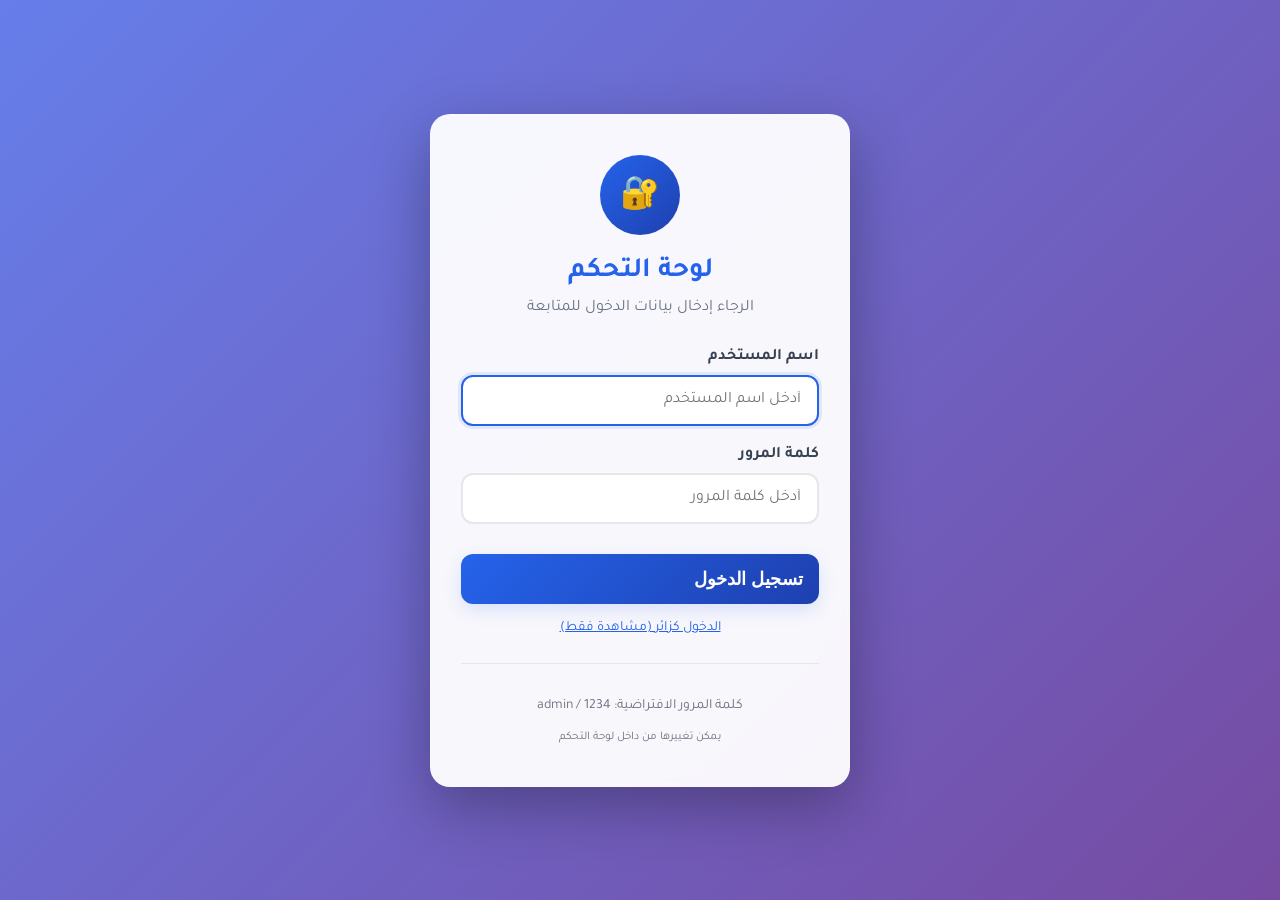
<file: admin.html>
<!DOCTYPE html>
<html lang="ar" dir="rtl">
<head>
  <meta charset="UTF-8" />
  <meta name="viewport" content="width=device-width, initial-scale=1" />
  <title>لوحة التحكم - البطاقات</title>
  <link rel="preconnect" href="https://fonts.googleapis.com">
  <link rel="preconnect" href="https://fonts.gstatic.com" crossorigin>
  <link href="https://fonts.googleapis.com/css2?family=Tajawal:wght@400;700&family=Nunito:wght@600;800&display=swap" rel="stylesheet">
  <link rel="stylesheet" href="bootstrap.css" />
  <link rel="stylesheet" href="animate.css" />
  <link rel="stylesheet" href="admin.css" />
</head>
<body>
  <!-- شاشة التحميل أثناء التحقق من الصلاحيات -->
  <div id="loadingScreen" style="display: flex; align-items: center; justify-content: center; height: 100vh; background: white;">
    <div style="text-align: center;">
      <div style="width: 50px; height: 50px; border: 5px solid #E5E7EB; border-top-color: #2563EB; border-radius: 50%; animation: spin 1s linear infinite; margin: 0 auto 20px;"></div>
      <p style="color: #6B7280;">جاري التحقق من الصلاحيات...</p>
    </div>
  </div>

  <!-- المحتوى الفعلي (مخفي في البداية) -->
  <div id="adminContent" style="display: none;">
    <header class="admin-topbar animated fadeInDown">
      <div style="display: flex; align-items: center; gap: 15px;">
        <h1 style="margin: 0;">لوحة التحكم</h1>
        <span id="userBadge" class="user-badge" style="background: #2563EB; color: white; padding: 4px 12px; border-radius: 20px; font-size: 14px;"></span>
      </div>
      <nav class="admin-actions">
        <a href="index.html" class="btn btn-outline">🏠 الرئيسية</a>
        <button id="logoutBtn" class="btn btn-subtle">🚪 تسجيل الخروج</button>
      </nav>
    </header>

    <main class="admin-main">
      <!-- قسم إدارة المستخدمين (للمسؤولين فقط) -->
      <section id="usersSection" class="hidden" style="padding:12px 0;border-bottom:1px solid #E5E7EB;margin-bottom:20px;">
        <h2>👥 إدارة المستخدمين</h2>
        <div class="list-actions">
          <button id="changePasswordBtn" class="btn btn-primary">تغيير كلمة المرور</button>
          <button id="addUserBtn" class="btn btn-success">إضافة مستخدم جديد</button>
        </div>
        <div id="usersList" class="items-list" style="margin-top: 20px;"></div>
      </section>

      <!-- قسم إدارة الملفات -->
      <section style="padding:12px 0;border-bottom:1px solid #E5E7EB;margin-bottom:20px;">
        <h2>🗂️ إدارة الملفات</h2>
        <div class="list-actions">
          <label class="btn btn-primary" style="cursor:pointer">
            📁 رفع ملف البيانات
            <input type="file" id="adminFileUpload" accept=".json" style="display:none">
          </label>
          <button id="adminSaveFile" class="btn btn-success">💾 حفظ البيانات إلى ملف</button>
          <button id="adminUseDefaults" class="btn btn-outline">🔄 استخدام البيانات الافتراضية</button>
          <button id="backupData" class="btn btn-subtle">💾 نسخة احتياطية</button>
        </div>
        <div id="fileInfo" style="margin-top:10px;color:#666;font-size:0.9rem;"></div>
      </section>

      <!-- قسم الإعدادات العامة -->
      <section style="padding:12px 0;border-bottom:1px solid #E5E7EB;margin-bottom:20px;">
        <h2>⚙️ إعدادات عامة</h2>
        <div class="list-actions">
          <div class="btn-group" id="soundGroup" role="group" aria-label="إعدادات الصوت">
            <button id="soundOn" class="btn btn-subtle" aria-pressed="false">🔊 صوت: تشغيل</button>
            <button id="soundOff" class="btn btn-subtle" aria-pressed="true">🔇 صوت: إيقاف</button>
          </div>
          <button id="toggleAnimations" class="btn btn-subtle">✨ تفعيل/إيقاف الحركات</button>
          <button id="resetSettings" class="btn btn-outline">🔄 إعادة تعيين الإعدادات</button>
        </div>
        
        <!-- إحصائيات الاستخدام (للمسؤولين فقط) -->
        <div id="statsSection" class="hidden" style="margin-top: 20px; background: #F9FAFB; padding: 20px; border-radius: 12px;">
          <h3>📊 إحصائيات الاستخدام</h3>
          <div style="display: grid; grid-template-columns: repeat(auto-fit, minmax(200px, 1fr)); gap: 15px; margin-top: 15px;">
            <div style="background: white; padding: 15px; border-radius: 10px; border: 1px solid #E5E7EB;">
              <div style="font-size: 24px; font-weight: 700; color: #2563EB;">0</div>
              <div style="color: #6B7280; font-size: 14px;">عدد البطاقات</div>
            </div>
            <div style="background: white; padding: 15px; border-radius: 10px; border: 1px solid #E5E7EB;">
              <div style="font-size: 24px; font-weight: 700; color: #10B981;">0</div>
              <div style="color: #6B7280; font-size: 14px;">مرات التشغيل</div>
            </div>
            <div style="background: white; padding: 15px; border-radius: 10px; border: 1px solid #E5E7EB;">
              <div style="font-size: 24px; font-weight: 700; color: #F59E0B;">0%</div>
              <div style="color: #6B7280; font-size: 14px;">معدل النجاح</div>
            </div>
          </div>
        </div>
      </section>

      <div class="admin-grid">
        <section>
          <h2>➕ إضافة/تعديل عنصر</h2>
          <form id="adminForm" class="form">
            <label>🏷️ المعرّف (ID)
              <input type="text" id="f_id" placeholder="مثل: spoon" required />
            </label>
            <label>🇬🇧 الاسم (English)
              <input type="text" id="f_en" placeholder="Spoon" required />
            </label>
            <label>🇸🇦 الاسم (العربية)
              <input type="text" id="f_ar" placeholder="ملعقة" required />
            </label>
            <label>🖼️ رابط الصورة (URL)
              <input type="url" id="f_img" placeholder="https://... أو اتركه فارغًا عند استخدام ملف" />
            </label>
            <label>📤 رفع صورة (ملف)
              <input type="file" id="f_file" accept="image/*" />
              <small style="color: #6B7280; display: block; margin-top: 5px;">الحجم الأقصى: 2MB - الصيغ المدعومة: PNG, JPG, GIF</small>
            </label>
            
            <!-- فئات التصنيف (جديد) -->
            <label>📂 الفئة
              <select id="f_category" style="width: 100%; padding: 10px; border: 1px solid #E5E7EB; border-radius: 12px; margin-top: 5px;">
                <option value="عام">عام</option>
                <option value="مطبخ">مطبخ</option>
                <option value="مدرسة">مدرسة</option>
                <option value="حيوانات">حيوانات</option>
                <option value="ألوان">ألوان</option>
                <option value="أرقام">أرقام</option>
              </select>
            </label>
            
            <!-- مستوى الصعوبة (جديد) -->
            <label>⭐ مستوى الصعوبة
              <div style="display: flex; gap: 10px; margin-top: 5px;">
                <label style="display: flex; align-items: center; gap: 5px;">
                  <input type="radio" name="difficulty" value="1" checked> سهل
                </label>
                <label style="display: flex; align-items: center; gap: 5px;">
                  <input type="radio" name="difficulty" value="2"> متوسط
                </label>
                <label style="display: flex; align-items: center; gap: 5px;">
                  <input type="radio" name="difficulty" value="3"> صعب
                </label>
              </div>
            </label>
            
            <div class="form-actions">
              <button type="submit" class="btn btn-primary">💾 حفظ العنصر</button>
              <button type="button" id="clearForm" class="btn btn-ghost">🗑️ تفريغ النموذج</button>
              <button type="button" id="duplicateBtn" class="btn btn-subtle">📋 نسخ العنصر</button>
            </div>
            <div id="formMsg" class="msg"></div>
          </form>
          <div class="preview">
            <h3>👀 معاينة</h3>
            <img id="adminPreview" class="figure" src="" alt="preview" />
            <div id="previewInfo" style="margin-top: 10px; font-size: 14px; color: #6B7280;"></div>
          </div>
        </section>

        <section>
          <h2>📋 العناصر الحالية</h2>
          <div class="list-actions">
            <div style="display: flex; gap: 10px; align-items: center;">
              <input type="text" id="searchItems" placeholder="🔍 بحث عن عنصر..." style="padding: 8px 12px; border: 1px solid #E5E7EB; border-radius: 8px; width: 200px;">
              <select id="filterCategory" style="padding: 8px 12px; border: 1px solid #E5E7EB; border-radius: 8px;">
                <option value="">جميع الفئات</option>
                <option value="عام">عام</option>
                <option value="مطبخ">مطبخ</option>
                <option value="مدرسة">مدرسة</option>
              </select>
              <select id="sortItems" style="padding: 8px 12px; border: 1px solid #E5E7EB; border-radius: 8px;">
                <option value="name_asc">الاسم (أ-ي)</option>
                <option value="name_desc">الاسم (ي-أ)</option>
                <option value="date_new">الأحدث أولاً</option>
                <option value="date_old">الأقدم أولاً</option>
              </select>
            </div>
            <div style="display: flex; gap: 10px;">
              <button id="exportJson" class="btn btn-success">📤 تصدير JSON</button>
              <label class="import-label btn btn-outline" style="cursor:pointer">
                📥 استيراد JSON
                <input type="file" id="importJson" accept="application/json" />
              </label>
              <button id="resetDefaults" class="btn btn-danger">🔄 الرجوع للوضع الافتراضي</button>
            </div>
          </div>
          
          <!-- إحصائيات سريعة -->
          <div style="display: flex; gap: 10px; margin: 15px 0; flex-wrap: wrap;">
            <span style="background: #F3F4F6; padding: 5px 10px; border-radius: 20px; font-size: 14px;">المجموع: <strong id="totalItems">0</strong></span>
            <span style="background: #DBEAFE; padding: 5px 10px; border-radius: 20px; font-size: 14px;">العربية: <strong id="arItems">0</strong></span>
            <span style="background: #D1FAE5; padding: 5px 10px; border-radius: 20px; font-size: 14px;">الإنجليزية: <strong id="enItems">0</strong></span>
            <span style="background: #FEF3C7; padding: 5px 10px; border-radius: 20px; font-size: 14px;">بصور: <strong id="withImages">0</strong></span>
          </div>
          
          <ul id="itemsList" class="items-list"></ul>
          
          <!-- تنقل الصفحات -->
          <div id="pagination" style="display: flex; justify-content: center; gap: 10px; margin-top: 20px; display: none;">
            <button class="btn btn-subtle page-btn" data-page="prev">السابق</button>
            <div id="pageNumbers" style="display: flex; gap: 5px;"></div>
            <button class="btn btn-subtle page-btn" data-page="next">التالي</button>
          </div>
        </section>
      </div>
    </main>

    <footer class="admin-footer">
      <small><span id="currentDate"></span></small>
    </footer>
  </div>

  <!-- نمط CSS إضافي -->
  <style>
    @keyframes spin {
      0% { transform: rotate(0deg); }
      100% { transform: rotate(360deg); }
    }
    
    .user-badge {
      font-size: 12px;
      padding: 2px 8px;
      border-radius: 12px;
    }
    
    .user-badge.admin {
      background: #2563EB;
      color: white;
    }
    
    .user-badge.guest {
      background: #6B7280;
      color: white;
    }
    
    .user-badge.editor {
      background: #10B981;
      color: white;
    }
    
    .item-card {
      position: relative;
      transition: transform 0.2s ease, box-shadow 0.2s ease;
    }
    
    .item-card:hover {
      transform: translateY(-2px);
      box-shadow: 0 10px 25px rgba(0, 0, 0, 0.1);
    }
    
    .item-tags {
      display: flex;
      gap: 5px;
      margin-top: 8px;
      flex-wrap: wrap;
    }
    
    .item-tag {
      background: #E5E7EB;
      color: #4B5563;
      padding: 2px 8px;
      border-radius: 10px;
      font-size: 11px;
    }
    
    .item-tag.category {
      background: #DBEAFE;
      color: #1E40AF;
    }
    
    .item-tag.difficulty-1 {
      background: #D1FAE5;
      color: #065F46;
    }
    
    .item-tag.difficulty-2 {
      background: #FEF3C7;
      color: #92400E;
    }
    
    .item-tag.difficulty-3 {
      background: #FEE2E2;
      color: #991B1B;
    }
    
    /* نماذج منبثقة */
    .modal-overlay {
      position: fixed;
      top: 0;
      left: 0;
      right: 0;
      bottom: 0;
      background: rgba(0, 0, 0, 0.5);
      display: flex;
      align-items: center;
      justify-content: center;
      z-index: 1000;
      padding: 20px;
    }
    
    .modal {
      background: white;
      border-radius: 16px;
      padding: 30px;
      max-width: 500px;
      width: 100%;
      max-height: 90vh;
      overflow-y: auto;
      animation: fadeInUp 0.3s ease;
    }
    
    .modal h2 {
      margin-top: 0;
      color: #111827;
    }
    
    .modal-actions {
      display: flex;
      gap: 10px;
      margin-top: 20px;
      justify-content: flex-end;
    }
    
    /* تأثيرات التحقق */
    .shake {
      animation: shake 0.5s ease;
    }
    
    @keyframes shake {
      0%, 100% { transform: translateX(0); }
      25% { transform: translateX(-5px); }
      75% { transform: translateX(5px); }
    }
    
    /* تخصيص شريط التمرير */
    ::-webkit-scrollbar {
      width: 8px;
      height: 8px;
    }
    
    ::-webkit-scrollbar-track {
      background: #F3F4F6;
      border-radius: 4px;
    }
    
    ::-webkit-scrollbar-thumb {
      background: #9CA3AF;
      border-radius: 4px;
    }
    
    ::-webkit-scrollbar-thumb:hover {
      background: #6B7280;
    }
  </style>

  <!-- النماذج المنبثقة -->
  <div id="changePasswordModal" class="modal-overlay hidden">
    <div class="modal">
      <h2>تغيير كلمة المرور</h2>
      <form id="passwordForm">
        <div style="margin-bottom: 15px;">
          <label style="display: block; margin-bottom: 5px; font-weight: 600;">كلمة المرور الحالية</label>
          <input type="password" id="currentPassword" style="width: 100%; padding: 10px; border: 1px solid #E5E7EB; border-radius: 8px;" required>
        </div>
        <div style="margin-bottom: 15px;">
          <label style="display: block; margin-bottom: 5px; font-weight: 600;">كلمة المرور الجديدة</label>
          <input type="password" id="newPassword" style="width: 100%; padding: 10px; border: 1px solid #E5E7EB; border-radius: 8px;" required>
          <small style="color: #6B7280; display: block; margin-top: 5px;">يجب أن تحتوي على 6 أحرف على الأقل</small>
        </div>
        <div style="margin-bottom: 20px;">
          <label style="display: block; margin-bottom: 5px; font-weight: 600;">تأكيد كلمة المرور الجديدة</label>
          <input type="password" id="confirmPassword" style="width: 100%; padding: 10px; border: 1px solid #E5E7EB; border-radius: 8px;" required>
        </div>
        <div id="passwordError" style="color: #DC2626; margin-bottom: 15px; display: none;"></div>
        <div class="modal-actions">
          <button type="submit" class="btn btn-primary">💾 حفظ التغييرات</button>
          <button type="button" id="cancelPassword" class="btn btn-subtle">إلغاء</button>
        </div>
      </form>
    </div>
  </div>

  <div id="userModal" class="modal-overlay hidden">
    <div class="modal">
      <h2>إضافة مستخدم جديد</h2>
      <form id="userForm">
        <div style="margin-bottom: 15px;">
          <label style="display: block; margin-bottom: 5px; font-weight: 600;">اسم المستخدم</label>
          <input type="text" id="newUsername" style="width: 100%; padding: 10px; border: 1px solid #E5E7EB; border-radius: 8px;" required>
        </div>
        <div style="margin-bottom: 15px;">
          <label style="display: block; margin-bottom: 5px; font-weight: 600;">كلمة المرور</label>
          <input type="password" id="newUserPassword" style="width: 100%; padding: 10px; border: 1px solid #E5E7EB; border-radius: 8px;" required>
        </div>
        <div style="margin-bottom: 20px;">
          <label style="display: block; margin-bottom: 5px; font-weight: 600;">الصلاحية</label>
          <select id="userRole" style="width: 100%; padding: 10px; border: 1px solid #E5E7EB; border-radius: 8px;">
            <option value="editor">محرر (يمكنه التعديل فقط)</option>
            <option value="admin">مسؤول (صلاحيات كاملة)</option>
          </select>
        </div>
        <div id="userError" style="color: #DC2626; margin-bottom: 15px; display: none;"></div>
        <div class="modal-actions">
          <button type="submit" class="btn btn-primary">➕ إضافة المستخدم</button>
          <button type="button" id="cancelUser" class="btn btn-subtle">إلغاء</button>
        </div>
      </form>
    </div>
  </div>

  <div id="backupModal" class="modal-overlay hidden">
    <div class="modal">
      <h2>💾 النسخ الاحتياطي</h2>
      <div style="margin-bottom: 20px;">
        <p>يمكنك إنشاء نسخة احتياطية من جميع البيانات والإعدادات:</p>
        <div style="background: #F9FAFB; padding: 15px; border-radius: 10px; margin-top: 15px;">
          <div style="display: flex; align-items: center; justify-content: space-between; margin-bottom: 10px;">
            <span>البيانات الحالية</span>
            <button id="backupNow" class="btn btn-success" style="padding: 5px 10px; font-size: 14px;">تنزيل النسخة</button>
          </div>
          <div style="display: flex; align-items: center; justify-content: space-between;">
            <span>الإعدادات</span>
            <button id="backupSettings" class="btn btn-outline" style="padding: 5px 10px; font-size: 14px;">تنزيل الإعدادات</button>
          </div>
        </div>
      </div>
      <div style="margin-bottom: 20px;">
        <h3>استعادة نسخة احتياطية</h3>
        <label class="btn btn-subtle" style="cursor:pointer; display: inline-block; margin-top: 10px;">
          📁 اختيار ملف النسخة
          <input type="file" id="restoreBackup" accept=".json,.backup" style="display:none">
        </label>
      </div>
      <div class="modal-actions">
        <button type="button" id="closeBackup" class="btn btn-primary">إغلاق</button>
      </div>
    </div>
  </div>

  <script>
    const DEFAULT_ITEMS = [{"id": "waiter", "en": "Waiter", "ar": "النادل"}, {"id": "strawberries", "en": "Strawberries", "ar": "فراولة"}, {"id": "biscuits", "en": "Biscuits", "ar": "بسكويت"}, {"id": "spoon", "en": "Spoon", "ar": "ملعقة"}, {"id": "napkin", "en": "Napkin", "ar": "منديل"}, {"id": "fork", "en": "Fork", "ar": "شوكة"}, {"id": "knife", "en": "Knife", "ar": "سكين"}, {"id": "pepper", "en": "Pepper", "ar": "فلفل"}, {"id": "salt", "en": "Salt", "ar": "ملح"}, {"id": "chopsticks", "en": "Chopsticks", "ar": "عيدان أكل"}];
  </script>
  
  <!-- سيتم تعديل admin.js في الملف التالي -->
  <script src="admin.js"></script>
</body>
</html>
</file>
<file: admin.css>
/* Admin (v4): نظام المصادقة وتحسين الواجهة */
:root {
  --bg: #ffffff;
  --text: #111827;
  --muted: #6B7280;
  --primary: #2563EB;
  --primary-hover: #1E40AF;
  --success: #10B981;
  --danger: #EF4444;
  --warning: #F59E0B;
  --info: #3B82F6;
  --border: #E5E7EB;
  --card: #FFFFFF;
  --card-hover: #F9FAFB;
  --radius: 16px;
  --radius-sm: 12px;
  --shadow: 0 8px 24px rgba(0,0,0,.08);
  --shadow-lg: 0 20px 60px rgba(0,0,0,.15);
  --font: "Tajawal", "Nunito", "Segoe UI", Tahoma, Arial, "Noto Sans Arabic", sans-serif;
}

* { box-sizing: border-box; margin: 0; padding: 0; }
.hidden { display: none !important; }

body {
  margin: 0;
  font-family: var(--font);
  background: var(--bg);
  color: var(--text);
  line-height: 1.6;
}

/* شريط العنوان */
.admin-topbar {
  display: flex;
  align-items: center;
  justify-content: space-between;
  padding: 16px 24px;
  background: linear-gradient(135deg, var(--primary) 0%, var(--primary-hover) 100%);
  color: white;
  position: sticky;
  top: 0;
  z-index: 100;
  box-shadow: 0 4px 12px rgba(0,0,0,0.1);
}

.admin-topbar h1 {
  font-size: 1.4rem;
  margin: 0;
  font-weight: 700;
}

.admin-actions {
  display: flex;
  gap: 12px;
  align-items: center;
}

/* الأزرار المحسنة */
.btn {
  display: inline-flex;
  align-items: center;
  gap: 8px;
  line-height: 1;
  font-weight: 600;
  border-radius: var(--radius-sm);
  padding: 12px 18px;
  border: 1px solid transparent;
  box-shadow: 0 4px 12px rgba(37,99,235,.15);
  transition: all 0.2s ease;
  background: var(--primary);
  color: white;
  cursor: pointer;
  font-family: var(--font);
  font-size: 14px;
}

.btn:hover {
  background: var(--primary-hover);
  transform: translateY(-1px);
  box-shadow: 0 6px 16px rgba(37,99,235,.2);
}

.btn:active {
  transform: translateY(0);
}

.btn-subtle {
  background: #F3F4F6;
  color: #111827;
  border: 1px solid #E5E7EB;
  box-shadow: none;
}

.btn-subtle:hover {
  background: #E5E7EB;
  box-shadow: 0 4px 12px rgba(0,0,0,.1);
}

.btn-outline {
  background: #fff;
  color: var(--primary);
  border: 2px solid var(--primary);
  box-shadow: none;
}

.btn-outline:hover {
  background: rgba(37,99,235,.06);
}

.btn-success {
  background: var(--success);
  color: white;
  border: 1px solid var(--success);
}

.btn-success:hover {
  background: #0DA271;
}

.btn-danger {
  background: var(--danger);
  color: white;
  border: 1px solid var(--danger);
}

.btn-danger:hover {
  background: #DC2626;
}

.btn-warning {
  background: var(--warning);
  color: white;
  border: 1px solid var(--warning);
}

.btn-warning:hover {
  background: #D97706;
}

.btn:disabled {
  opacity: 0.5;
  cursor: not-allowed;
  transform: none !important;
}

/* المحتوى الرئيسي */
.admin-main {
  padding: 24px;
  max-width: 1400px;
  margin: 0 auto;
}

.admin-grid {
  display: grid;
  grid-template-columns: 1.1fr .9fr;
  gap: 24px;
  margin-top: 20px;
}

@media (max-width: 1024px) {
  .admin-grid {
    grid-template-columns: 1fr;
  }
}

/* النماذج */
.form {
  background: white;
  border: 1px solid var(--border);
  border-radius: var(--radius);
  padding: 24px;
  box-shadow: var(--shadow);
}

.form label {
  display: block;
  margin: 16px 0 8px;
  font-weight: 600;
  color: #374151;
}

.form input,
.form select,
.form textarea {
  width: 100%;
  padding: 12px 16px;
  border: 2px solid var(--border);
  border-radius: var(--radius-sm);
  font-family: var(--font);
  font-size: 15px;
  transition: border-color 0.2s ease;
}

.form input:focus,
.form select:focus {
  outline: none;
  border-color: var(--primary);
  box-shadow: 0 0 0 3px rgba(37,99,235,.1);
}

.form-actions {
  display: flex;
  gap: 12px;
  margin-top: 24px;
  flex-wrap: wrap;
}

.msg {
  margin-top: 12px;
  padding: 12px;
  border-radius: var(--radius-sm);
  font-size: 14px;
  text-align: center;
}

.msg.success {
  background: #D1FAE5;
  color: #065F46;
  border: 1px solid #A7F3D0;
}

.msg.error {
  background: #FEE2E2;
  color: #991B1B;
  border: 1px solid #FECACA;
}

.msg.info {
  background: #DBEAFE;
  color: #1E40AF;
  border: 1px solid #BFDBFE;
}

/* المعاينة */
.preview {
  margin-top: 24px;
  padding: 20px;
  background: white;
  border: 1px solid var(--border);
  border-radius: var(--radius);
  box-shadow: var(--shadow);
}

.preview h3 {
  margin-top: 0;
  margin-bottom: 15px;
  color: #374151;
}

.figure {
  max-width: 100%;
  max-height: 280px;
  object-fit: contain;
  border: 1px solid var(--border);
  border-radius: var(--radius-sm);
  padding: 12px;
  background: #FAFAFA;
  display: block;
  margin: 0 auto;
}

/* قائمة العناصر */
.list-actions {
  display: flex;
  gap: 12px;
  align-items: center;
  margin-bottom: 20px;
  flex-wrap: wrap;
}

.items-list {
  list-style: none;
  padding: 0;
  margin: 0;
  display: grid;
  grid-template-columns: repeat(auto-fill, minmax(320px, 1fr));
  gap: 16px;
}

.item-card {
  border: 1px solid var(--border);
  border-radius: var(--radius);
  padding: 20px;
  background: var(--card);
  display: flex;
  gap: 16px;
  align-items: center;
  box-shadow: var(--shadow);
  transition: all 0.3s ease;
}

.item-card:hover {
  background: var(--card-hover);
  box-shadow: var(--shadow-lg);
}

.item-card img {
  width: 80px;
  height: 80px;
  object-fit: contain;
  border-radius: var(--radius-sm);
  background: white;
  border: 1px solid var(--border);
  padding: 8px;
}

.item-meta {
  flex: 1;
  min-width: 0; /* لمنع التمدد الزائد */
}

.item-meta div:first-child {
  font-weight: 700;
  font-size: 16px;
  color: #111827;
  margin-bottom: 4px;
}

.item-meta div:nth-child(2) {
  color: #6B7280;
  font-size: 13px;
}

.item-actions {
  display: flex;
  gap: 8px;
  flex-direction: column;
}

.item-actions .btn {
  padding: 8px 12px;
  font-size: 13px;
}

/* التذييل */
.admin-footer {
  padding: 20px 24px;
  text-align: center;
  color: var(--muted);
  border-top: 1px solid var(--border);
  background: #F9FAFB;
  margin-top: 40px;
}

/* المجموعات */
.btn-group {
  position: relative;
  display: inline-flex;
  border-radius: var(--radius-sm);
  overflow: hidden;
  border: 1px solid var(--border);
}

.btn-group .btn {
  border-radius: 0;
  border: none;
  box-shadow: none;
}

.btn-group .btn:not(:last-child) {
  border-right: 1px solid var(--border);
}

.btn-group .btn.is-on {
  background: var(--primary);
  color: white;
}

/* شريط البحث والتصفية */
.search-filter-bar {
  display: flex;
  gap: 12px;
  margin-bottom: 20px;
  flex-wrap: wrap;
  align-items: center;
}

.search-filter-bar input,
.search-filter-bar select {
  padding: 10px 14px;
  border: 1px solid var(--border);
  border-radius: var(--radius-sm);
  font-family: var(--font);
  font-size: 14px;
}

.search-filter-bar input:focus,
.search-filter-bar select:focus {
  outline: none;
  border-color: var(--primary);
}

/* الترقيم */
.pagination {
  display: flex;
  justify-content: center;
  gap: 8px;
  margin-top: 30px;
  flex-wrap: wrap;
}

.pagination .btn {
  min-width: 40px;
  height: 40px;
  padding: 0;
  display: flex;
  align-items: center;
  justify-content: center;
}

/* شارة المستخدم */
.user-badge {
  display: inline-block;
  padding: 4px 12px;
  border-radius: 20px;
  font-size: 12px;
  font-weight: 600;
  text-transform: uppercase;
  letter-spacing: 0.5px;
}

.user-badge.admin {
  background: linear-gradient(135deg, #2563EB 0%, #1E40AF 100%);
  color: white;
}

.user-badge.editor {
  background: linear-gradient(135deg, #10B981 0%, #059669 100%);
  color: white;
}

.user-badge.guest {
  background: linear-gradient(135deg, #6B7280 0%, #4B5563 100%);
  color: white;
}

/* الإحصائيات */
.stats-grid {
  display: grid;
  grid-template-columns: repeat(auto-fit, minmax(200px, 1fr));
  gap: 16px;
  margin: 20px 0;
}

.stat-card {
  background: white;
  border: 1px solid var(--border);
  border-radius: var(--radius);
  padding: 20px;
  text-align: center;
  transition: transform 0.2s ease;
}

.stat-card:hover {
  transform: translateY(-2px);
  box-shadow: var(--shadow);
}

.stat-card .value {
  font-size: 32px;
  font-weight: 800;
  margin-bottom: 8px;
}

.stat-card .label {
  color: var(--muted);
  font-size: 14px;
}

/* التبويبات */
.tabs {
  display: flex;
  border-bottom: 2px solid var(--border);
  margin-bottom: 24px;
}

.tab {
  padding: 12px 24px;
  background: none;
  border: none;
  border-bottom: 3px solid transparent;
  font-family: var(--font);
  font-weight: 600;
  color: var(--muted);
  cursor: pointer;
  transition: all 0.2s ease;
}

.tab:hover {
  color: var(--primary);
}

.tab.active {
  color: var(--primary);
  border-bottom-color: var(--primary);
}

/* التنبيهات */
.alert {
  padding: 16px 20px;
  border-radius: var(--radius);
  margin-bottom: 20px;
  border: 1px solid transparent;
}

.alert-success {
  background: #D1FAE5;
  color: #065F46;
  border-color: #A7F3D0;
}

.alert-warning {
  background: #FEF3C7;
  color: #92400E;
  border-color: #FDE68A;
}

.alert-danger {
  background: #FEE2E2;
  color: #991B1B;
  border-color: #FECACA;
}

.alert-info {
  background: #DBEAFE;
  color: #1E40AF;
  border-color: #BFDBFE;
}

/* تخصيص شريط التمرير */
::-webkit-scrollbar {
  width: 10px;
  height: 10px;
}

::-webkit-scrollbar-track {
  background: #f1f1f1;
  border-radius: 5px;
}

::-webkit-scrollbar-thumb {
  background: #c1c1c1;
  border-radius: 5px;
}

::-webkit-scrollbar-thumb:hover {
  background: #a1a1a1;
}

/* التحسينات للهواتف */
@media (max-width: 768px) {
  .admin-main {
    padding: 16px;
  }
  
  .admin-topbar {
    padding: 12px 16px;
    flex-direction: column;
    gap: 12px;
    align-items: stretch;
  }
  
  .admin-actions {
    justify-content: center;
  }
  
  .form-actions {
    flex-direction: column;
  }
  
  .form-actions .btn {
    width: 100%;
  }
  
  .items-list {
    grid-template-columns: 1fr;
  }
  
  .item-card {
    flex-direction: column;
    text-align: center;
  }
  
  .item-actions {
    flex-direction: row;
    justify-content: center;
    width: 100%;
  }
}

/* الرسوم المتحركة */
@keyframes pulse {
  0%, 100% { opacity: 1; }
  50% { opacity: 0.7; }
}

.pulse {
  animation: pulse 2s infinite;
}

@keyframes slideIn {
  from { transform: translateX(-20px); opacity: 0; }
  to { transform: translateX(0); opacity: 1; }
}

.slide-in {
  animation: slideIn 0.3s ease;
}

/* تأثيرات خاصة */
.glow {
  box-shadow: 0 0 20px rgba(37, 99, 235, 0.3);
}

.shake {
  animation: shake 0.5s ease;
}

@keyframes shake {
  0%, 100% { transform: translateX(0); }
  25% { transform: translateX(-5px); }
  75% { transform: translateX(5px); }
}

/* البطاقات مع تأثيرات */
.card {
  background: white;
  border-radius: var(--radius);
  padding: 24px;
  border: 1px solid var(--border);
  box-shadow: var(--shadow);
  transition: all 0.3s ease;
}

.card:hover {
  box-shadow: var(--shadow-lg);
}

.card-header {
  display: flex;
  justify-content: space-between;
  align-items: center;
  margin-bottom: 16px;
  padding-bottom: 12px;
  border-bottom: 2px solid var(--border);
}

.card-header h3 {
  margin: 0;
  color: #111827;
}

/* الأيقونات */
.icon {
  width: 20px;
  height: 20px;
  display: inline-block;
  vertical-align: middle;
}

.icon-btn {
  background: none;
  border: none;
  cursor: pointer;
  padding: 8px;
  border-radius: 50%;
  transition: background 0.2s ease;
}

.icon-btn:hover {
  background: rgba(0,0,0,0.05);
}
</file>
<file: style.css>
/* Professional theme - White background (v3) */
*{box-sizing:border-box}
:root{--bg:#ffffff;--text:#111827;--muted:#6B7280;--primary:#2563EB;--primary-hover:#1E40AF;--success:#10B981;--danger:#EF4444;--border:#E5E7EB;--card:#FFFFFF;--card-contrast:#F9FAFB;--radius:16px;--radius-sm:12px;--shadow:0 8px 24px rgba(0,0,0,.08);--font:"Tajawal","Nunito","Segoe UI",Tahoma,Arial,"Noto Sans Arabic",sans-serif}
.hidden{display:none !important}
body{margin:0;font-family:var(--font);background:var(--bg);color:var(--text)}
.topbar{display:flex;align-items:center;justify-content:space-between;padding:14px 20px;background:#fff;border-bottom:1px solid var(--border);position:sticky;top:0;z-index:10}
.topbar h1{font-size:1.25rem;margin:0}
.controls{display:flex;gap:10px;align-items:center}
.cards-toolbar{display:flex;gap:10px;align-items:center;padding:12px 20px;border-bottom:1px solid var(--border)}
.toggle select{padding:8px 10px;border:1px solid var(--border);border-radius:12px}
.grid{display:grid;grid-template-columns:repeat(auto-fit,minmax(240px,1fr));gap:18px;padding:20px}
.card{height:360px}
.card-inner{position:relative;width:100%;height:100%;transition:transform .6s;transform-style:preserve-3d}
.card.flipped .card-inner{transform:rotateY(180deg)}
.face{position:absolute;inset:0;border:1px solid var(--border);border-radius:var(--radius);box-shadow:var(--shadow);background:var(--card);display:flex;flex-direction:column;align-items:center;justify-content:center;padding:16px;backface-visibility:hidden}
.face.back{transform:rotateY(180deg);background:var(--card-contrast)}
.figure{max-width:78%;max-height:58%;object-fit:contain}
.name{margin-top:12px;font-weight:700;font-size:1.15rem;text-align:center}
.actions{margin-top:10px;display:flex;gap:8px}
.footer{padding:12px 20px;text-align:center;color:var(--muted)}

/* Buttons */
.btn{display:inline-flex;align-items:center;gap:8px;line-height:1;font-weight:600;border-radius:12px;padding:10px 14px;border:1px solid transparent;box-shadow:0 6px 18px rgba(37,99,235,.15);transition:background .18s ease, box-shadow .18s ease, transform .08s ease, color .18s ease, border-color .18s ease;background:var(--primary);color:#fff}
.btn:hover{background:var(--primary-hover)}
.btn-subtle{background:#F3F4F6;color:#111827;border:1px solid #E5E7EB}
.btn-outline{background:#fff;color:#2563EB;border:1px solid #2563EB}
.btn-success{background:#10B981;color:#fff;border:1px solid #10B981}
.btn-danger{background:#EF4444;color:#fff;border:1px solid #EF4444}
.icon-btn{display:inline-flex;align-items:center;justify-content:center;width:40px;height:40px;border-radius:999px;border:1px solid #E5E7EB;background:#fff;color:#111827}

/* Ripple hidden */
.ripple{display:none !important}

/* Match mode */
.match-toolbar{display:flex;align-items:center;justify-content:space-between;padding:12px 20px;border-bottom:1px solid var(--border)}
.match-left{display:flex;gap:16px;align-items:center}
.match-status{display:flex;gap:10px;align-items:center}
#levelSelect{padding:8px 10px;border:1px solid var(--border);border-radius:12px}
#matchTimer{font-weight:700}
.match-layout{display:grid;grid-template-columns:2fr 1fr;gap:18px;padding:20px}
.match-images{display:grid;grid-template-columns:repeat(auto-fit,minmax(200px,1fr));gap:14px}
.slot{background:#fff;border:2px dashed var(--border);border-radius:var(--radius);padding:16px;min-height:180px;display:flex;flex-direction:column;align-items:center;justify-content:center;position:relative}
.slot.dragover{border-color:#2563EB}
.slot .drop-label{margin-top:8px;font-size:.95rem;color:#6B7280}
.match-words{display:flex;flex-wrap:wrap;gap:10px}
.chip{background:#2563EB;color:#fff;padding:8px 12px;border-radius:999px;cursor:grab;user-select:none;font-weight:600}
.correct{box-shadow:0 0 0 3px #10B981 inset}
.incorrect{box-shadow:0 0 0 3px #EF4444 inset}
.toast{position:fixed;bottom:18px;left:50%;transform:translateX(-50%);background:#2563EB;color:#fff;padding:10px 14px;border-radius:12px;box-shadow:0 10px 24px rgba(0,0,0,.2);z-index:50}
.reward{position:fixed;inset:0;background:rgba(17,24,39,.35);display:flex;align-items:center;justify-content:center;z-index:60}
.reward .card{background:#fff;border:1px solid var(--border);border-radius:var(--radius);padding:22px;box-shadow:var(--shadow);text-align:center}
.stars{font-size:2rem;color:#F59E0B;margin:10px 0}

/* Letters mode */
.letters-toolbar{display:flex;align-items:center;justify-content:space-between;padding:12px 20px;border-bottom:1px solid var(--border)}
.letters-left{display:flex;gap:16px;align-items:center}
#lettersSelect{padding:8px 10px;border:1px solid var(--border);border-radius:12px}
.letters-layout{display:grid;grid-template-columns:1fr;gap:16px;padding:20px}
.letters-image{display:flex;justify-content:center}
.letters-slots{display:flex;flex-wrap:wrap;gap:8px;justify-content:center}
.letters-bank{display:flex;flex-wrap:wrap;gap:8px;justify-content:center}
.slot-letter{min-width:46px;min-height:52px;padding:10px 12px;border-radius:12px;border:2px dashed var(--border);background:#fff;display:flex;align-items:center;justify-content:center;font-weight:700}
.slot-letter.filled{border-style:solid}
.chip-letter{background:#2563EB;color:#fff;padding:8px 12px;border-radius:10px;cursor:grab;user-select:none;font-weight:700}
.correct-word{box-shadow:0 0 0 3px #10B981 inset}.incorrect-word{box-shadow:0 0 0 3px #EF4444 inset}
/* تنسيقات إدارة الملفات */
.file-info {
    background: #f8f9fa;
    border: 1px solid #e9ecef;
    border-radius: 8px;
    padding: 10px 15px;
    margin: 10px 0;
    font-size: 0.9rem;
    color: #495057;
}

.file-info strong {
    color: #212529;
}

.no-data-message {
    text-align: center;
    padding: 40px 20px;
    background: #f8f9fa;
    border-radius: 12px;
    margin: 20px 0;
}

.no-data-message h3 {
    color: #6c757d;
    margin-bottom: 15px;
}

.no-data-message p {
    color: #868e96;
    margin-bottom: 20px;
}

/* زر رفع الملف المخصص */
.file-upload-label {
    display: inline-flex;
    align-items: center;
    gap: 8px;
    cursor: pointer;
    padding: 10px 14px;
    border-radius: 12px;
    background: #f8f9fa;
    border: 2px dashed #dee2e6;
    transition: all 0.2s ease;
}

.file-upload-label:hover {
    background: #e9ecef;
    border-color: #adb5bd;
}

.file-upload-label input[type="file"] {
    display: none;
}
</file>
